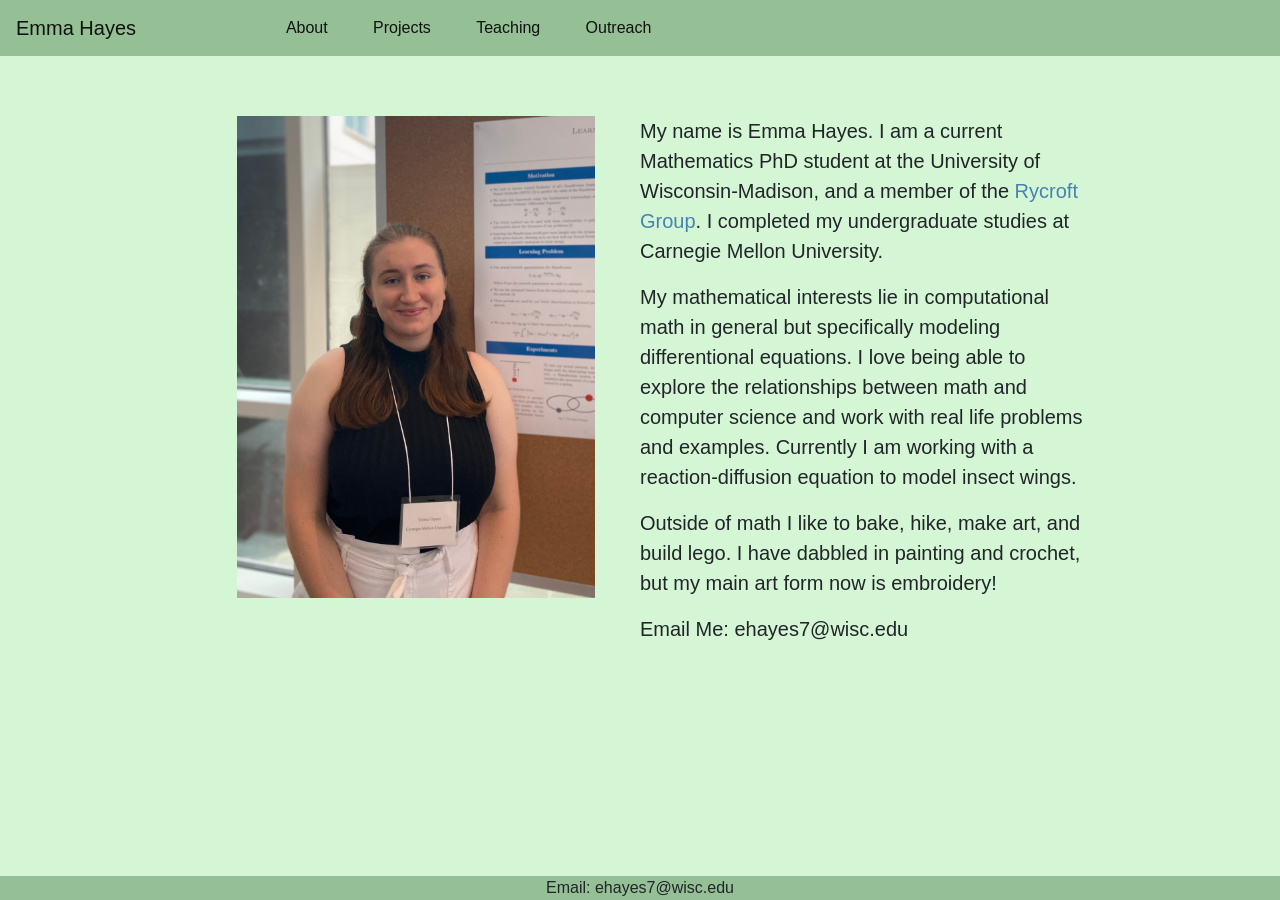
<file: index.html>
<!DOCTYPE HTML>
<html>
<head>
    <title>Emma Hayes</title>
    <meta charset="utf-8" />
    <meta name="viewport" content="width=device-width, initial-scale=1" />
	<link rel="stylesheet" href="https://maxcdn.bootstrapcdn.com/bootstrap/4.0.0/css/bootstrap.min.css"
		integrity="sha384-Gn5384xqQ1aoWXA+058RXPxPg6fy4IWvTNh0E263XmFcJlSAwiGgFAW/dAiS6JXm" crossorigin="anonymous">
		<meta name="viewport" content="width=device-width, initial-scale=1, shrink-to-fit=no">
    <link rel="stylesheet" href="https://stackpath.bootstrapcdn.com/bootstrap/4.5.2/css/bootstrap.min.css" integrity="sha384-JcKb8q3iqJ61gNV9KGb8thSsNjpSL0n8PARn9HuZOnIxN0hoP+VmmDGMN5t9UJ0Z" crossorigin="anonymous">
    <link rel="stylesheet" href="css/styles.css">
</head>
<body>
    <nav class="navbar navbar-expand-lg navbar-light fixed-top" style="background-color: #95bf95;">
        <a class="navbar-brand" href="#">Emma Hayes</a>
        <div class="collapse navbar-collapse" id="navbarText">
          <ul class="navbar-nav mr-auto">
            <li class="nav-item active">
              <a class="nav-link" href="#introduction">About</a>
            </li>
            <li class="nav-item active">
              <a class="nav-link" href="research.html">Projects</a>
            </li>
			<li class="nav-item active">
              <a class="nav-link" href="teaching.html">Teaching</a>
            </li>
			<li class="nav-item active">
              <a class="nav-link" href="outreach.html">Outreach</a>
            </li>
		  <!--<li class="nav-item active">
			<a class="nav-link" href="https://www.linkedin.com/in/emma-hayes-87628522a" target="_blank">LinkedIn</a>
		  </li>-->
          </ul>
        </div>
    </nav>
    <section id="introduction" class="content" style="font-size: 20px;">
        <div class="h-intro">
            <div class="selfpic"><img id="selfpic" src="images/posterpic.jpg"></div>
            <div>
                <p>
                 My name is Emma Hayes. I am a current Mathematics PhD student at the University of Wisconsin-Madison, and a member of the <a href="https://people.math.wisc.edu/~chr/index.html">Rycroft Group</a>. I completed my undergraduate studies at Carnegie Mellon University.
			</p> 
				<p>My mathematical interests lie in computational math in general but specifically modeling differentional equations. I love being able to explore the relationships between math and computer science and work with real life problems and examples. Currently I am working with a reaction-diffusion equation to model insect wings.
				</p>
			
		<p> Outside of math I like to bake, hike, make art, and build lego. I have dabbled in painting and crochet, but my main art form now is embroidery! </p>
                </p> 
                <p>
                    
                </p>
                <p>Email Me: ehayes7@wisc.edu
                </p>
            </div>
        </div>
        
    </section>

             

    <div class="footer">
      Email: ehayes7@wisc.edu
    </div>
    <script src="https://code.jquery.com/jquery-3.5.1.slim.min.js" integrity="sha384-DfXdz2htPH0lsSSs5nCTpuj/zy4C+OGpamoFVy38MVBnE+IbbVYUew+OrCXaRkfj" crossorigin="anonymous"></script>
    <script src="https://cdn.jsdelivr.net/npm/popper.js@1.16.1/dist/umd/popper.min.js" integrity="sha384-9/reFTGAW83EW2RDu2S0VKaIzap3H66lZH81PoYlFhbGU+6BZp6G7niu735Sk7lN" crossorigin="anonymous"></script>
    <script src="https://stackpath.bootstrapcdn.com/bootstrap/4.5.2/js/bootstrap.min.js" integrity="sha384-B4gt1jrGC7Jh4AgTPSdUtOBvfO8shuf57BaghqFfPlYxofvL8/KUEfYiJOMMV+rV" crossorigin="anonymous"></script>
</body>
</html>
</file>
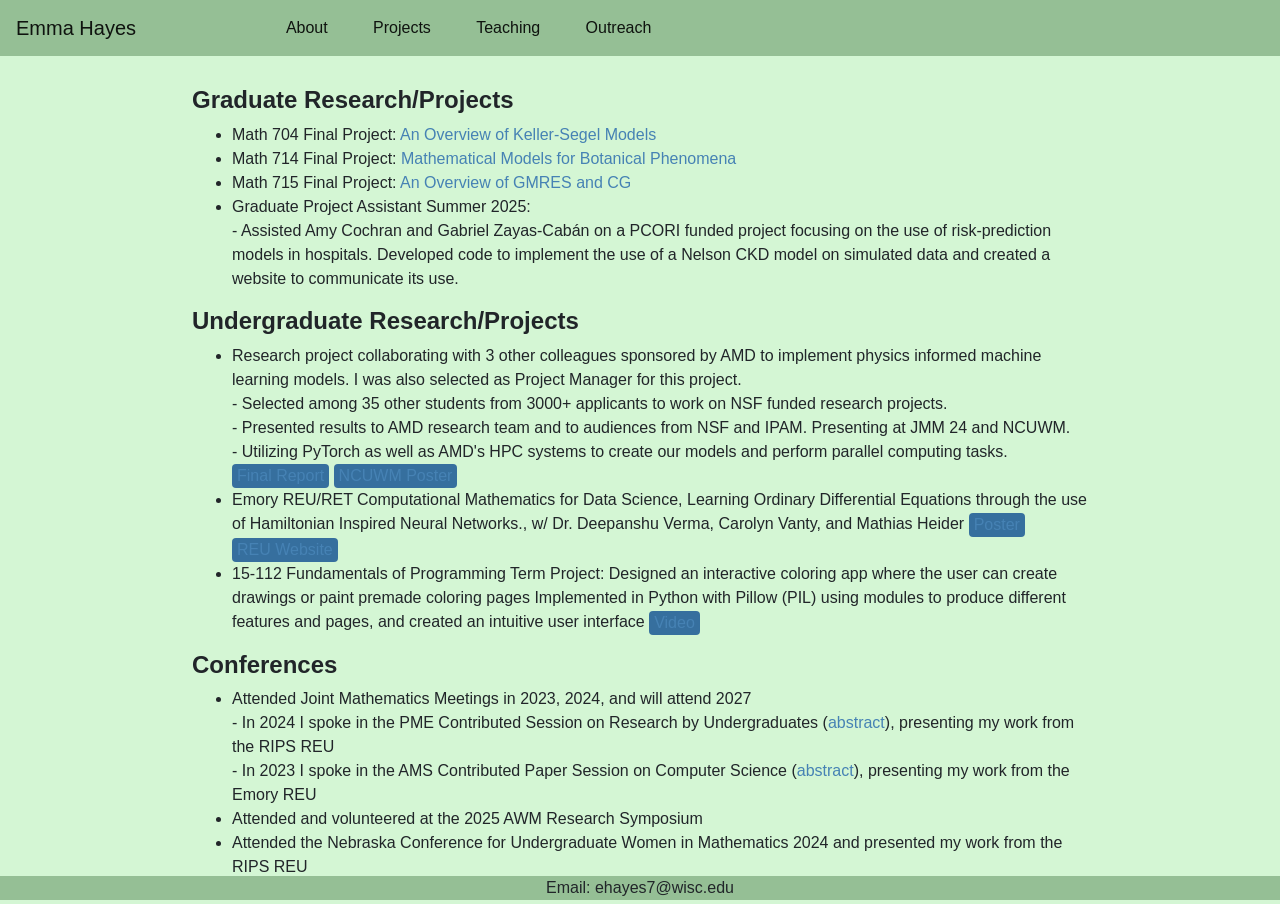
<file: research.html>
<!DOCTYPE HTML>
<html>
<head>
    <title>Emma Hayes</title>
    <meta charset="utf-8" />
    <meta name="viewport" content="width=device-width, initial-scale=1" />
	<link rel="stylesheet" href="https://maxcdn.bootstrapcdn.com/bootstrap/4.0.0/css/bootstrap.min.css"
		integrity="sha384-Gn5384xqQ1aoWXA+058RXPxPg6fy4IWvTNh0E263XmFcJlSAwiGgFAW/dAiS6JXm" crossorigin="anonymous">
		<meta name="viewport" content="width=device-width, initial-scale=1, shrink-to-fit=no">
    <link rel="stylesheet" href="https://stackpath.bootstrapcdn.com/bootstrap/4.5.2/css/bootstrap.min.css" integrity="sha384-JcKb8q3iqJ61gNV9KGb8thSsNjpSL0n8PARn9HuZOnIxN0hoP+VmmDGMN5t9UJ0Z" crossorigin="anonymous">
    <link rel="stylesheet" href="css/styles.css">
</head>
<body>
	<nav class="navbar navbar-expand-lg navbar-light fixed-top" style="background-color: #95bf95;">
        <a class="navbar-brand" href="#">Emma Hayes</a>
        <div class="collapse navbar-collapse" id="navbarText">
          <ul class="navbar-nav mr-auto">
            <li class="nav-item active">
              <a class="nav-link" href="index.html">About</a>
            </li>
            <li class="nav-item active">
              <a class="nav-link" href="research.html">Projects</a>
            </li>
			<li class="nav-item active">
              <a class="nav-link" href="teaching.html">Teaching</a>
            </li>
			<li class="nav-item active">
              <a class="nav-link" href="outreach.html">Outreach</a>
            </li>
		  <!--<li class="nav-item active">
			<a class="nav-link" href="https://www.linkedin.com/in/emma-hayes-87628522a" target="_blank">LinkedIn</a>
		  </li>-->
          </ul>
        </div>
    </nav>
  <section id="projects" class="content">
		<h4 class="titles">
            Graduate Research/Projects
        </h4>
		<ul>
			<li>
				Math 704 Final Project: <a href="Files/704_Final_Project.pdf">An Overview of Keller-Segel Models</a>
			</li>
			<li>
				Math 714 Final Project: <a href="Files/714_Final_Project.pdf">Mathematical Models for Botanical Phenomena</a>
			</li>
			<li>
				Math 715 Final Project: <a href="Files/715_Final_Project.pdf">An Overview of GMRES and CG</a>
			</li>
			<li>
				Graduate Project Assistant Summer 2025: <br>
				- Assisted Amy Cochran and Gabriel Zayas-Cabán on a PCORI funded project focusing on the use of risk-prediction models in hospitals. Developed code to implement the use of a Nelson CKD model on simulated data and created a website to communicate its use.
			</li>
		</ul>
    
    </section>

  <section id="undergrad" class="content">
	 <h4 class="titles">
            Undergraduate Research/Projects
        </h4>
	<ul>
            <li>
            Research project collaborating with 3 other colleagues sponsored by AMD to implement physics informed machine learning models. I was also selected as Project Manager for this project. <br>
			- Selected among 35 other students from 3000+ applicants to work on NSF funded research projects. <br>
			- Presented results to AMD research team and to audiences from NSF and IPAM. Presenting at JMM 24 and NCUWM. <br>
			- Utilizing PyTorch as well as AMD's HPC systems to create our models and perform parallel computing tasks.
 
		    <a class="btn btn-primary" role="button" href="Files/RIPS_AMD_2023_Final_Report.pdf">Final Report</a>
		     <a class="btn btn-primary" role="button" href="Files/Nebraska_Poster.pdf">NCUWM Poster</a>
            </li> 
            <li>
            Emory REU/RET Computational Mathematics for Data Science, Learning Ordinary Differential Equations through the use of Hamiltonian Inspired Neural Networks., w/ Dr. Deepanshu Verma, Carolyn Vanty, and Mathias Heider
		<a class="btn btn-primary" role="button" href="Files/REU_2022_Learn_ODEs.pdf">Poster</a>
		<a class="btn btn-primary" role="button" href="http://www.math.emory.edu/site/cmds-reuret/summer2022/">REU Website</a>
            </li> 
            <li>
                15-112 Fundamentals of Programming Term Project:
			Designed an interactive coloring app where the user can create drawings or paint premade coloring pages
			Implemented in Python with Pillow (PIL) using modules to produce different features and pages, and created an intuitive user interface
		 <a class="btn btn-primary" role="button" href="https://youtu.be/BIHB0DIMagw">Video</a>
            </li> 
	</ul>
	</section>

	<section id="conferences" class="content">
        <h4 class="titles">
            Conferences
        </h4>
	    <ul>
            <li>
                Attended Joint Mathematics Meetings in 2023, 2024, and will attend 2027 <br>
				- In 2024 I spoke in the PME Contributed Session on Research by Undergraduates (<a href="https://meetings.ams.org/math/jmm2024/meetingapp.cgi/Paper/32003">abstract</a>), presenting my work from the RIPS REU <br>
				- In 2023 I spoke in the AMS Contributed Paper Session on Computer Science (<a href="https://meetings.ams.org/math/jmm2023/meetingapp.cgi/Paper/18682">abstract</a>), presenting my work from the Emory REU
            </li> 
			<li>
				Attended and volunteered at the 2025 AWM Research Symposium 
			</li>
            <li>
                Attended the Nebraska Conference for Undergraduate Women in Mathematics 2024 and presented my work from the RIPS REU
            </li> 
	</ul>
	</section>
<div class="footer">
      Email: ehayes7@wisc.edu
    </div>
    <script src="https://code.jquery.com/jquery-3.5.1.slim.min.js" integrity="sha384-DfXdz2htPH0lsSSs5nCTpuj/zy4C+OGpamoFVy38MVBnE+IbbVYUew+OrCXaRkfj" crossorigin="anonymous"></script>
    <script src="https://cdn.jsdelivr.net/npm/popper.js@1.16.1/dist/umd/popper.min.js" integrity="sha384-9/reFTGAW83EW2RDu2S0VKaIzap3H66lZH81PoYlFhbGU+6BZp6G7niu735Sk7lN" crossorigin="anonymous"></script>
    <script src="https://stackpath.bootstrapcdn.com/bootstrap/4.5.2/js/bootstrap.min.js" integrity="sha384-B4gt1jrGC7Jh4AgTPSdUtOBvfO8shuf57BaghqFfPlYxofvL8/KUEfYiJOMMV+rV" crossorigin="anonymous"></script>

</body>
</html>
</file>
<file: css/styles.css>
/* Body */
body{
    margin-left: 15%;
    width: 70%;
	margin-top: 56px;
    padding-top: 30px;
	margin-bottom: 25px;
	background-color: #D4F6D4;
}
.footer{
	margin-left: -15%;
    background-color: #95bf95;
    position: fixed;
    bottom: 0;
    width: 100%;
    text-align: center;
}
.titles{
    font-weight: bold;
}

/* Navigation Bar */
.navbar-nav{
    margin-left: 10% !important;
	background-color: #95bf95;
}
.nav-item{
    margin: 0 5% 0 5%;
}

/* Introduction */
#introduction{
    padding-top: 30px;
	font-size: 20px;
}
.h-intro{
    overflow: auto;
    display: flex;
    justify-content: space-between;
	font-size: 20px;
}
.h-intro > div{
    width: 80%; 
	font-size: 20px;
}
.selfpic{
    overflow: auto;
    text-align: center;
}
#selfpic{
    width: 80%;
}

/* links */
a {
    text-decoration: none;
}

a:link {
    color: #4682B4;
}

a:visited {
    color: #4682B4;
}

a:hover {
    color: #366f9e;
}

/* Projects */
.btn{
    height: 24px !important;
    padding: 0 5px;
    border: none;
	background-color: #366f9e;
	color: rgb(255,255,255);
}
.btn:hover{
    background-color: #366f9e;
	color: rgb(255,255,255);
}
.btn:active{
    background-color: #366f9e;
	color: rgb(255,255,255);
}
.btn:visited{
    background-color: #366f9e;
	color: rgb(255,255,255);
}



/* For mobile viewers */
@media only screen and (max-width: 600px) {

    /* Introduction */
    .h-intro{
        overflow: auto;
        display: flex;
        flex-direction: column;
        justify-content: space-between;
    }
    .h-intro > div{
        margin-top: 10px;
        width: 100%; 
    }
    #selfpic{
        width: 80%;
    }

    /* Projects */
}
</file>
